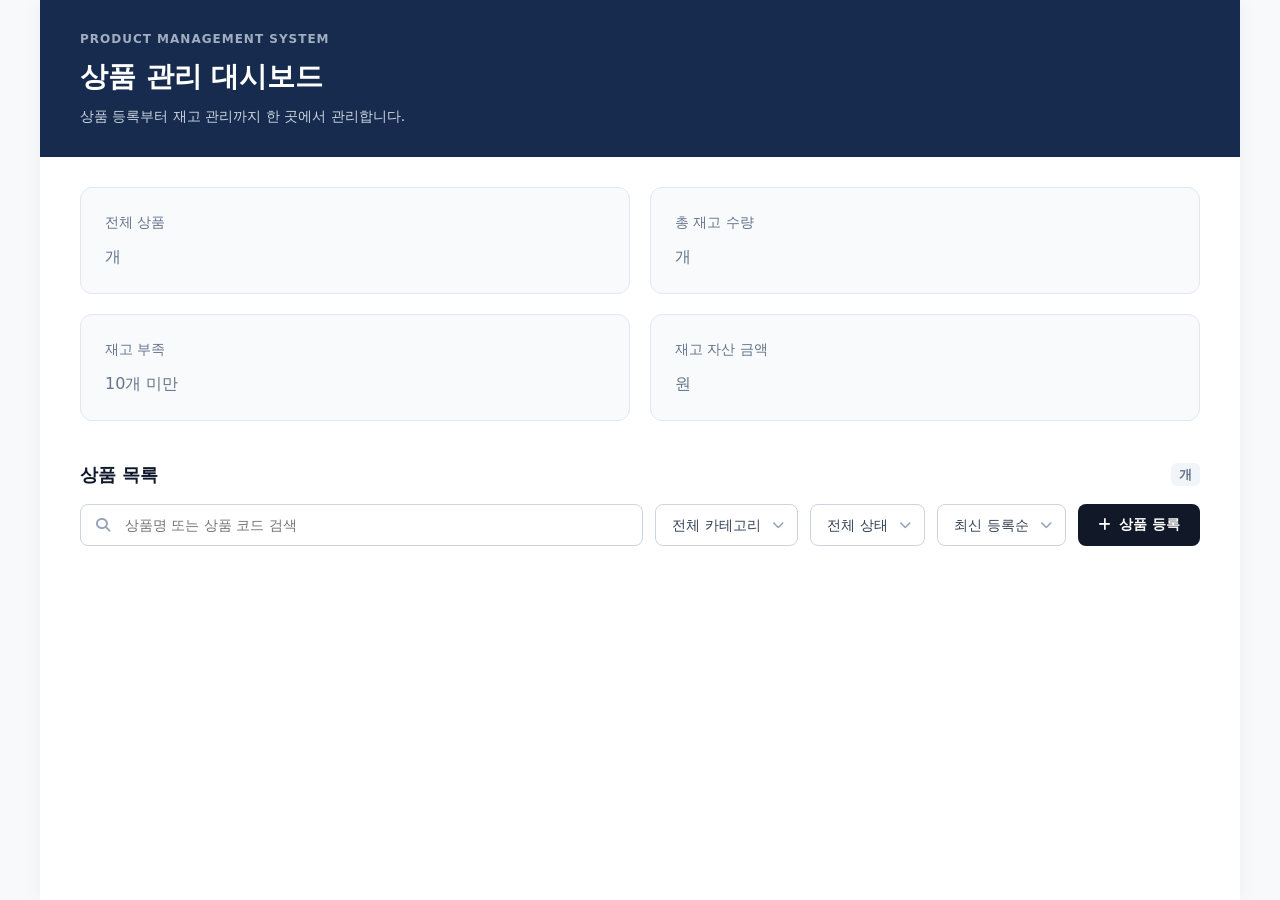
<file: frontend/index.html>
<!DOCTYPE html>
<html lang="ko">

<head>
    <meta charset="UTF-8">
    <meta name="viewport" content="width=device-width, initial-scale=1.0">
    <title>상품 관리 대시보드</title>
    <!-- FontAwesome 아이콘 CDN -->
    <link rel="stylesheet" href="https://cdnjs.cloudflare.com/ajax/libs/font-awesome/6.4.0/css/all.min.css">
    <!-- CSS 파일 연결 -->
    <link rel="stylesheet" href="./css/index.css">
    <link rel="stylesheet" href="./css/modal.css">
</head>

<body>
    <div class="app-container">
        <!-- 상단 헤더 배너 -->
        <header class="dashboard-header">
            <div class="header-subtitle">PRODUCT MANAGEMENT SYSTEM</div>
            <h1 class="header-title">상품 관리 대시보드</h1>
            <p class="header-desc">상품 등록부터 재고 관리까지 한 곳에서 관리합니다.</p>
        </header>

        <!-- 메인 콘텐츠 영역 -->
        <main class="dashboard-main">
            <!-- 요약 카드 섹션 (4개) -->
            <section class="summary-grid">
                <div class="summary-card">
                    <span class="card-label">전체 상품</span>
                    <div class="card-value"><span class="card-unit">개</span></div>
                </div>
                <div class="summary-card">
                    <span class="card-label">총 재고 수량</span>
                    <div class="card-value"><span class="card-unit">개</span></div>
                </div>
                <div class="summary-card">
                    <span class="card-label">재고 부족</span>
                    <div class="card-value text-danger"><span class="card-unit">10개 미만</span></div>
                </div>
                <div class="summary-card">
                    <span class="card-label">재고 자산 금액</span>
                    <div class="card-value"><span class="card-unit">원</span></div>
                </div>
            </section>

            <!-- 상품 목록 섹션 -->
            <section class="product-section">
                <div class="section-header">
                    <h2>상품 목록</h2>
                    <span class="badge-count">개</span>
                </div>

                <!-- 검색 및 필터 툴바 -->
                <div class="toolbar">
                    <div class="search-box">
                        <i class="fa-solid fa-magnifying-glass search-icon"></i>
                        <input type="text" placeholder="상품명 또는 상품 코드 검색" id="searchInput">
                    </div>

                    <div class="filter-actions">
                        <!-- 1. 카테고리 필터 -->
                        <div class="select-box">
                            <select id="categorySelect">
                                <option value="전체 카테고리">전체 카테고리</option>
                            </select>
                            <i class="fa-solid fa-chevron-down select-arrow"></i>
                        </div>

                        <!-- 2. 판매 상태 필터 (전체 / 판매중 / 판매중지) -->
                        <div class="select-box">
                            <select id="statusSelect">
                                <option value="전체 상태">전체 상태</option>
                                <option value="판매중">판매중</option>
                                <option value="판매중지">판매중지</option>
                            </select>
                            <i class="fa-solid fa-chevron-down select-arrow"></i>
                        </div>

                        <!-- 3. 정렬 옵션 (기본순, 가격순, 재고순) -->
                        <div class="select-box">
                            <select id="sortSelect">
                                <option value="latest">최신 등록순</option>
                                <option value="price-asc">가격 낮은순</option>
                                <option value="price-desc">가격 높은순</option>
                                <option value="stock-desc">재고 많은순</option>
                                <option value="stock-asc">재고 적은순</option>
                            </select>
                            <i class="fa-solid fa-chevron-down select-arrow"></i>
                        </div>

                        <button class="btn-primary" id="openCreateModalBtn">
                            <i class="fa-solid fa-plus"></i> 상품 등록
                        </button>
                    </div>
                </div>

                <!-- 상품 목록 리스트 -->
                <div class="product-list">
                    <!-- 상품 카드 아이템들이 동적으로 렌더링됩니다 -->
                </div>

                <!-- [추가] 4. 페이지네이션 UI 영역 -->
                <div class="pagination-container" id="paginationContainer"
                    style="display: flex; justify-content: center; gap: 8px; margin-top: 24px;">
                    <!-- 페이지 번호 버튼들이 동적으로 생성됩니다 -->
                </div>
                <!-- 상품 목록 리스트 -->
                <div class="product-list">
                </div>
            </section>
        </main>
    </div>
    <!-- 모달 창이 동적으로 삽입될 컨테이너 -->
    <div id="modal-container"></div>
    <!-- JS 파일 연결 -->
    <script src="./js/data_api.js"></script>
    <script src="./js/modal.js"></script>
</body>

</html>
</file>
<file: frontend/css/index.css>
/* 전역 스타일 초기화 */
* {
    box-sizing: border-box;
    margin: 0;
    padding: 0;
    font-family: 'Pretendard', -apple-system, BlinkMacSystemFont, system-ui, Roboto, 'Helvetica Neue', 'Segoe UI', 'Apple SD Gothic Neo', 'Noto Sans KR', 'Malgun Gothic', sans-serif;
}

body {
    background-color: #f8f9fa;
    color: #333333;
    line-height: 1.5;
}

.app-container {
    max-width: 1200px;
    margin: 0 auto;
    background-color: #ffffff;
    min-height: 100vh;
    box-shadow: 0 0 20px rgba(0, 0, 0, 0.05);
}

/* 상단 헤더 배너 */
.dashboard-header {
    background-color: #162b4d;
    color: #ffffff;
    padding: 30px 40px;
}

.header-subtitle {
    font-size: 12px;
    font-weight: 600;
    letter-spacing: 1px;
    color: #a0aec0;
    margin-bottom: 8px;
    text-transform: uppercase;
}

.header-title {
    font-size: 28px;
    font-weight: 700;
    margin-bottom: 8px;
}

.header-desc {
    font-size: 14px;
    color: #cbd5e1;
}

/* 메인 콘텐츠 영역 */
.dashboard-main {
    padding: 30px 40px;
}

/* 요약 카드 그리드 */
.summary-grid {
    display: grid;
    grid-template-columns: repeat(2, 1fr);
    gap: 20px;
    margin-bottom: 40px;
}

.summary-card {
    background-color: #f8fafc;
    border: 1px solid #e2e8f0;
    border-radius: 12px;
    padding: 24px;
}

.card-label {
    display: block;
    font-size: 14px;
    color: #64748b;
    margin-bottom: 12px;
    font-weight: 500;
}

.card-value {
    font-size: 32px;
    font-weight: 700;
    color: #0f172a;
    display: flex;
    align-items: baseline;
    gap: 4px;
}

.card-unit {
    font-size: 16px;
    font-weight: 400;
    color: #64748b;
}

.text-danger {
    color: #dc2626 !important;
}

.text-success {
    color: #16a34a !important;
    font-weight: 600;
}

/* 상품 목록 섹션 */
.product-section {
    margin-top: 20px;
}

.section-header {
    display: flex;
    justify-content: space-between;
    align-items: center;
    margin-bottom: 16px;
}

.section-header h2 {
    font-size: 18px;
    font-weight: 700;
    color: #0f172a;
}

.badge-count {
    background-color: #f1f5f9;
    color: #64748b;
    font-size: 13px;
    padding: 2px 8px;
    border-radius: 6px;
    font-weight: 600;
}

/* 검색 및 필터 툴바 */
.toolbar {
    display: flex;
    gap: 12px;
    margin-bottom: 20px;
}

.search-box {
    flex: 1;
    position: relative;
    display: flex;
    align-items: center;
}

.search-icon {
    position: absolute;
    left: 16px;
    color: #94a3b8;
    font-size: 14px;
}

.search-box input {
    width: 100%;
    padding: 12px 16px 12px 44px;
    border: 1px solid #cbd5e1;
    border-radius: 8px;
    font-size: 14px;
    outline: none;
    transition: border-color 0.2s;
    background-color: #fff;
}

.search-box input:focus {
    border-color: #3b82f6;
}

.filter-actions {
    display: flex;
    gap: 12px;
}

.select-box {
    position: relative;
    display: flex;
    align-items: center;
}

.select-box select {
    appearance: none;
    padding: 12px 36px 12px 16px;
    border: 1px solid #cbd5e1;
    border-radius: 8px;
    font-size: 14px;
    background-color: #fff;
    color: #334155;
    cursor: pointer;
    outline: none;
}

.select-arrow {
    position: absolute;
    right: 14px;
    color: #94a3b8;
    font-size: 12px;
    pointer-events: none;
}

.btn-primary {
    background-color: #111827;
    color: #fff;
    border: none;
    border-radius: 8px;
    padding: 0 20px;
    font-size: 14px;
    font-weight: 600;
    display: flex;
    align-items: center;
    gap: 8px;
    cursor: pointer;
    transition: background-color 0.2s;
    white-space: nowrap;
}

.btn-primary:hover {
    background-color: #1f2937;
}

/* 상품 카드 스타일 */
.product-list {
    display: flex;
    flex-direction: column;
    gap: 16px;
}

.product-card {
    background-color: #ffffff;
    border: 1px solid #e2e8f0;
    border-radius: 12px;
    padding: 20px;
    box-shadow: 0 1px 3px rgba(0, 0, 0, 0.02);
    transition: box-shadow 0.2s;
}

.product-card:hover {
    box-shadow: 0 4px 6px -1px rgba(0, 0, 0, 0.05);
}

.product-main-info {
    display: flex;
    justify-content: space-between;
    align-items: flex-start;
    padding-bottom: 16px;
    border-bottom: 1px solid #f1f5f9;
}

.product-left {
    display: flex;
    align-items: flex-start;
    gap: 16px;
}

.product-checkbox {
    margin-top: 4px;
    width: 18px;
    height: 18px;
    accent-color: #2563eb;
    cursor: pointer;
}

.product-title-row {
    display: flex;
    align-items: center;
    gap: 10px;
    margin-bottom: 4px;
}

.product-name {
    font-size: 16px;
    font-weight: 700;
    color: #0f172a;
}

.badge-status {
    background-color: #dcfce7;
    color: #15803d;
    font-size: 11px;
    font-weight: 600;
    padding: 2px 8px;
    border-radius: 4px;
}

.product-meta {
    font-size: 13px;
    color: #64748b;
    margin-bottom: 2px;
}

.product-supplier {
    font-size: 13px;
    color: #94a3b8;
}

.product-right {
    text-align: right;
}

.product-price {
    font-size: 16px;
    font-weight: 700;
    color: #0f172a;
    margin-bottom: 4px;
}

.product-stock {
    font-size: 13px;
}

/* 카드 하단 액션 버튼 */
.product-footer {
    display: flex;
    justify-content: flex-end;
    padding-top: 14px;
}

.action-buttons {
    display: flex;
    gap: 8px;
}

.btn-action {
    background-color: #ffffff;
    border: 1px solid #cbd5e1;
    border-radius: 6px;
    padding: 6px 12px;
    font-size: 13px;
    font-weight: 500;
    cursor: pointer;
    display: flex;
    align-items: center;
    gap: 6px;
    transition: all 0.2s;
}

.btn-edit {
    color: #334155;
}

.btn-edit:hover {
    background-color: #f8fafc;
    border-color: #94a3b8;
}

.btn-delete {
    color: #dc2626;
    border-color: #fecaca;
    background-color: #fef2f2;
}

.btn-delete:hover {
    background-color: #fee2e2;
}

.pagination-container button {
    padding: 6px 12px;
    border: 1px solid #cbd5e1;
    background-color: #ffffff;
    border-radius: 4px;
    cursor: pointer;
    font-weight: 500;
}

.pagination-container button.active {
    background-color: #0f172a;
    color: #ffffff;
    border-color: #0f172a;
}
</file>
<file: frontend/css/modal.css>
/* 모달 전체 오버레이 (어두운 배경) */
.modal-overlay {
    position: fixed;
    top: 0;
    left: 0;
    width: 100vw;
    height: 100vh;
    background-color: rgba(15, 23, 42, 0.6);
    /* 어두운 투명 배경 */
    backdrop-filter: blur(4px);
    /* 배경 흐림 효과 */
    display: flex;
    justify-content: center;
    align-items: center;
    z-index: 1000;
    opacity: 0;
    visibility: hidden;
    transition: opacity 0.25s ease, visibility 0.25s ease;
}

/* 모달이 활성화되었을 때 (JS에서 active 클래스 추가) */
.modal-overlay.active {
    opacity: 1;
    visibility: visible;
}

/* 모달 대화상자 팝업 박스 */
.modal-content {
    background-color: #ffffff;
    width: 100%;
    max-width: 520px;
    border-radius: 16px;
    box-shadow: 0 20px 25px -5px rgba(0, 0, 0, 0.1), 0 8px 10px -6px rgba(0, 0, 0, 0.1);
    overflow: hidden;
    transform: translateY(20px) scale(0.95);
    transition: transform 0.25s ease;
    margin: 20px;
}

.modal-overlay.active .modal-content {
    transform: translateY(0) scale(1);
}

/* 모달 상단 헤더 */
.modal-header {
    display: flex;
    justify-content: space-between;
    align-items: center;
    padding: 20px 24px;
    background-color: #ffffff;
    border-bottom: 1px solid #e2e8f0;
}

.modal-header h2 {
    font-size: 20px;
    font-weight: 700;
    color: #0f172a;
}

.modal-close-btn {
    background: none;
    border: none;
    font-size: 20px;
    color: #94a3b8;
    cursor: pointer;
    padding: 4px 8px;
    border-radius: 6px;
    transition: color 0.2s, background-color 0.2s;
}

.modal-close-btn:hover {
    color: #0f172a;
    background-color: #f1f5f9;
}

/* 모달 폼 레이아웃 */
#productForm {
    padding: 24px;
}

.form-group {
    display: flex;
    flex-direction: column;
    margin-bottom: 18px;
}

.form-group label {
    font-size: 13px;
    font-weight: 600;
    color: #334155;
    margin-bottom: 6px;
}

.form-group label .required {
    color: #dc2626;
}

.form-group input,
.form-group select {
    width: 100%;
    padding: 10px 14px;
    border: 1px solid #cbd5e1;
    border-radius: 8px;
    font-size: 14px;
    color: #0f172a;
    background-color: #ffffff;
    outline: none;
    transition: border-color 0.2s, box-shadow 0.2s;
}

.form-group input:focus,
.form-group select:focus {
    border-color: #2563eb;
    box-shadow: 0 0 0 3px rgba(37, 99, 235, 0.1);
}

.form-group input::placeholder {
    color: #94a3b8;
}

/* 2열 입력 라인 */
.form-row {
    display: flex;
    gap: 16px;
}

.form-row .form-group {
    flex: 1;
}

/* 모달 하단 버튼 영역 */
.modal-footer {
    display: flex;
    justify-content: flex-end;
    gap: 10px;
    margin-top: 10px;
    padding-top: 18px;
    border-top: 1px solid #f1f5f9;
}

.btn-secondary {
    background-color: #ffffff;
    border: 1px solid #cbd5e1;
    color: #475569;
    border-radius: 8px;
    padding: 10px 18px;
    font-size: 14px;
    font-weight: 600;
    cursor: pointer;
    transition: all 0.2s;
}

.btn-secondary:hover {
    background-color: #f8fafc;
    border-color: #94a3b8;
    color: #0f172a;
}
</file>
